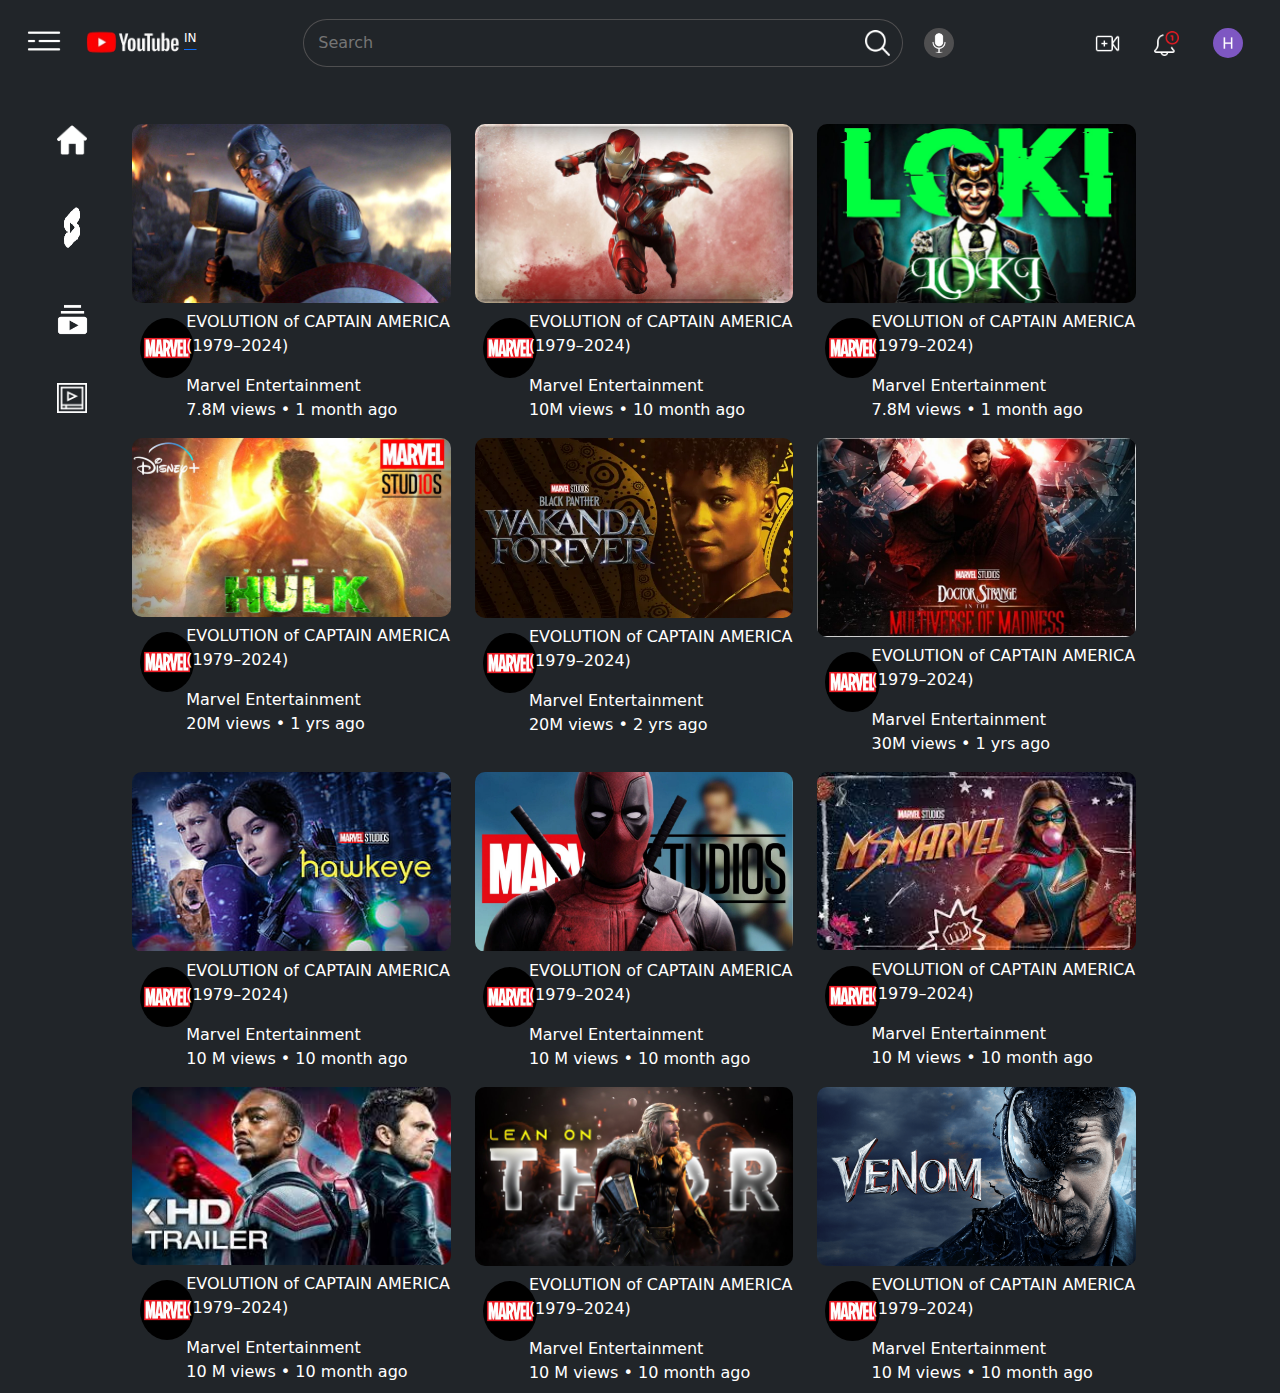
<file: index.html>
<!DOCTYPE html>
<html lang="en">

<head>
    <meta charset="UTF-8">
    <meta name="viewport" content="width=device-width, initial-scale=1.0">
    <title>You Tube</title>
    <link href="https://cdn.jsdelivr.net/npm/bootstrap@5.3.3/dist/css/bootstrap.min.css" rel="stylesheet"
        integrity="sha384-QWTKZyjpPEjISv5WaRU9OFeRpok6YctnYmDr5pNlyT2bRjXh0JMhjY6hW+ALEwIH" crossorigin="anonymous">
    <link rel="stylesheet" href="./pages/style.css">
    <link rel="icon" href="./thumbnails/fevicon.png">
</head>

<body class="bg-dark">
    <!--nav bar -->
    <nav class="navbar navbar-expand-lg bg-dark px-4 fixed-top ">
        <!-- <div class="container-fluid"> -->
        <div class="flex-div flex-left">

            <a href="./pages/toggle.html"><img src="./thumbnails/hamburger.png" alt="hamburger-menu" height="40px"
                    style="margin-top: 13px; margin-right: 15px;"></a>
            <a href="./index.html"><img src="./thumbnails/you-tube-logo.png" style="text-decoration: none;"
                    alt="you-tube-logo" height="70px"><sup style="color: white;">IN</sup></a>
        </div>
        <!-- <button class="navbar-toggler" type="button" data-bs-toggle="collapse"
                    data-bs-target="#navbarSupportedContent" aria-controls="navbarSupportedContent"
                    aria-expanded="false" aria-label="Toggle navigation">
                    <span class="navbar-toggler-icon"></span>
                </button> -->

        <div class="d-flex mx-auto">
            <form class="d-flex" role="search">
                <div class="d-flex form-control bg-dark">
                    <input class=" me-2 bg-dark" type="search" placeholder="Search" aria-label="Search">
                    <img src="./thumbnails/search.png" alt="search" class="img-fluid search ">
                </div>
            </form>
                <button class="btn btn-outline-dark" type="submit"> <img src="./thumbnails/voice.png" alt="microphone"
                        class="img-fluid microphone"></button>
            
        </div>
        <!-- </div> -->
        <div class="d-flex">
            <button class="btn btn-outline-dark" type="submit"> <img src="./thumbnails/video.png" alt="create"
                    class="img-fluid create"></button>

            <button class="btn btn-outline-dark" type="submit"> <img src="./thumbnails/notify.png" alt="notification"
                    class="img-fluid notification"></button>

            <button class="btn btn-outline-dark" type="submit"> <img src="./thumbnails/H.jpg" alt="profile"
                    class="img-fluid profile"></button>
        </div>
        <div class="d-flex">
          <!-- menu yet to add -->
        </div>
    </nav>
    <!-- nav bar end-->
    <div class="d-inline-flex p-2  ">

        <div class="d-flex flex-column mb-3 menu bg-dark p-3">
            <div class="p-2 mt-3"> <button class="btn btn-outline-dark" type="submit"> <img src="./thumbnails/home.png"
                        alt="profile" class="img-fluid home"></button></div>

            <div class="p-2  mt-3"> <button class="btn btn-outline-dark" type="submit"> <img src="./thumbnails/shorts.png"
                        alt="profile" class="img-fluid shorts"></button></div>

            <div class="p-2  mt-3"><button class="btn btn-outline-dark" type="submit"> <img
                        src="./thumbnails/subscription.png" alt="profile" class="img-fluid subscription"></button>
            </div>

            <div class="p-2  mt-3"><button class="btn btn-outline-dark" type="submit"> <img src="./thumbnails/you.png"
                        alt="profile" class="img-fluid you"></button></div>

        </div>


        <!-- Content here -->

        <div class="container ">
            <div class="row">
                <div class="col-md-4 col-sm-3 mt-3">
                    <div class="vid">
                        <a href="https://www.youtube.com/embed/dKrVegVI0Us?si=kb2m3I7sHTPv0It7" target="_blank"><video
                                poster="./thumbnails/captain.jpg" class="img-fluid poster"></video></a>

                        <div class="d-flex">
                            <div> <img src="./thumbnails/channels4_profile.jpg" alt="channel logo"
                                    class="img-fluid mt-2 logo mx-2"></div>
                            <div class="desc">
                                <p>EVOLUTION of CAPTAIN AMERICA (1979–2024)</p>
                                <div>Marvel Entertainment</div>
                                <span>7.8M views</span>
                                <span> • </span>
                                <span>1 month ago</span>

                            </div>
                        </div>
                    </div>
                </div>
                <div class="col-md-4 col-sm-3 mt-3">
                    <div class="vid">
                        <a href="https://www.youtube.com/embed/qsRZghNciIo?si=Y39FsrLnewoZiu3e" target="_blank"><video
                                poster="./thumbnails/iron man.jpg" class="img-fluid poster"></video></a>

                        <div class="d-flex">
                            <div> <img src="./thumbnails/channels4_profile.jpg" alt="channel logo"
                                    class="img-fluid mt-2 logo mx-2"></div>
                            <div class="desc">
                                <p>EVOLUTION of CAPTAIN AMERICA (1979–2024)</p>
                                <div>Marvel Entertainment</div>
                                <span>10M views</span>
                                <span> • </span>
                                <span>10 month ago</span>

                            </div>
                        </div>
                    </div>
                </div>
                <div class="col-md-4 col-sm-3 mt-3">
                    <div class="vid">
                        <a href="https://www.youtube.com/embed/h8Sw2Grt0JU?si=DSZB6mzL58Zgp8kv" target="_blank"><video
                                poster="./thumbnails/loki.jpg" class="img-fluid poster"></video></a>

                        <div class="d-flex">
                            <div> <img src="./thumbnails/channels4_profile.jpg" alt="channel logo"
                                    class="img-fluid mt-2 logo mx-2"></div>
                            <div class="desc">
                                <p>EVOLUTION of CAPTAIN AMERICA (1979–2024)</p>
                                <div>Marvel Entertainment</div>
                                <span>7.8M views</span>
                                <span> • </span>
                                <span>1 month ago</span>

                            </div>
                        </div>
                    </div>
                </div>
                <div class="col-md-4 col-sm-3 mt-3">
                    <div class="vid">
                        <a href="https://www.youtube.com/embed/GtExZwOCMUU?si=UbqH-ouknFfHeoEy" target="_blank"><video
                                poster="./thumbnails/hulok.jpg" class="img-fluid poster"></video></a>
                        <div class="d-flex">
                            <div> <img src="./thumbnails/channels4_profile.jpg" alt="channel logo"
                                    class="img-fluid mt-2 logo mx-2"></div>
                            <div class="desc">
                                <p>EVOLUTION of CAPTAIN AMERICA (1979–2024)</p>
                                <div>Marvel Entertainment</div>
                                <span>20M views</span>
                                <span> • </span>
                                <span>1 yrs ago</span>

                            </div>
                        </div>
                    </div>
                </div>
                <div class="col-md-4 col-sm-3 mt-3">
                    <div class="vid">
                        <a href="https://www.youtube.com/embed/_Z3QKkl1WyM?si=IXg6_81uXvt3WnLI" target="_blank"><video
                                poster="./thumbnails/black panther.webp" class="img-fluid poster"></video></a>

                        <div class="d-flex">
                            <div> <img src="./thumbnails/channels4_profile.jpg" alt="channel logo"
                                    class="img-fluid mt-2 logo mx-2"></div>
                            <div class="desc">
                                <p>EVOLUTION of CAPTAIN AMERICA (1979–2024)</p>
                                <div>Marvel Entertainment</div>
                                <span>20M views</span>
                                <span> • </span>
                                <span>2 yrs ago</span>

                            </div>
                        </div>
                    </div>
                </div>
                <div class="col-md-4 col-sm-3 mt-3">
                    <div class="vid">
                        <a href="https://www.youtube.com/embed/aWzlQ2N6qqg?si=Wre3snxrbZjS8EtI" target="_blank"><video
                                poster="./thumbnails/dr-strange.jpg" class="img-fluid poster"></video></a>

                        <div class="d-flex">
                            <div> <img src="./thumbnails/channels4_profile.jpg" alt="channel logo"
                                    class="img-fluid mt-2 logo mx-2"></div>
                            <div class="desc">
                                <p>EVOLUTION of CAPTAIN AMERICA (1979–2024)</p>
                                <div>Marvel Entertainment</div>
                                <span>30M views</span>
                                <span> • </span>
                                <span>1 yrs ago</span>

                            </div>
                        </div>
                    </div>
                </div>
                <div class="col-md-4 col-sm-3 mt-3">
                    <div class="vid">
                        <a href="https://www.youtube.com/embed/5VYb3B1ETlk?si=P8c3zB0G_yau6LYu" target="_blank"><video
                                poster="./thumbnails/hawyeke.jpg" class="img-fluid poster"
                                style="width: 100%;"></video></a>

                        <div class="d-flex">
                            <div> <img src="./thumbnails/channels4_profile.jpg" alt="channel logo"
                                    class="img-fluid mt-2 logo mx-2"></div>
                            <div class="desc">
                                <p>EVOLUTION of CAPTAIN AMERICA (1979–2024)</p>
                                <div>Marvel Entertainment</div>
                                <span>10 M views</span>
                                <span> • </span>
                                <span>10 month ago</span>

                            </div>
                        </div>
                    </div>
                </div>
                <div class="col-md-4 col-sm-3 mt-3">
                    <div class="vid">
                        <a href="https://www.youtube.com/embed/ZTR6H4mug4M?si=rRFS0j_ZLWWd9NH4" target="_blank"><video
                                poster="./thumbnails/deadpool.webp" class="img-fluid poster"></video></a>

                        <div class="d-flex">
                            <div> <img src="./thumbnails/channels4_profile.jpg" alt="channel logo"
                                    class="img-fluid mt-2 logo mx-2"></div>
                            <div class="desc">
                                <p>EVOLUTION of CAPTAIN AMERICA (1979–2024)</p>
                                <div>Marvel Entertainment</div>
                                <span>10 M views</span>
                                <span> • </span>
                                <span>10 month ago</span>

                            </div>
                        </div>
                    </div>
                </div>
                <div class="col-md-4 col-sm-3 mt-3">
                    <div class="vid">
                        <a href="https://www.youtube.com/embed/m9EX0f6V11Y?si=phPJbvpRI__C7OPT" target="_blank"><video
                                poster="./thumbnails/ms -marvel.jpeg" class="img-fluid poster"
                                style="width: 100%;"></video></a>

                        <div class="d-flex">
                            <div> <img src="./thumbnails/channels4_profile.jpg" alt="channel logo"
                                    class="img-fluid mt-2 logo mx-2"></div>
                            <div class="desc">
                                <p>EVOLUTION of CAPTAIN AMERICA (1979–2024)</p>
                                <div>Marvel Entertainment</div>
                                <span>10 M views</span>
                                <span> • </span>
                                <span>10 month ago</span>

                            </div>
                        </div>
                    </div>
                </div>
                <div class="col-md-4 col-sm-3 mt-3">
                    <div class="vid">
                        <a href="https://www.youtube.com/embed/f1lJA95IzBM?si=xV3kUiiqB3g4m56y" target="_blank"><video
                                poster="./thumbnails/soldier.jpeg" class="img-fluid poster "
                                style="width: 100%;"></video></a>

                        <div class="d-flex">
                            <div> <img src="./thumbnails/channels4_profile.jpg" alt="channel logo"
                                    class="img-fluid mt-2 logo mx-2"></div>
                            <div class="desc">
                                <p>EVOLUTION of CAPTAIN AMERICA (1979–2024)</p>
                                <div>Marvel Entertainment</div>
                                <span>10 M views</span>
                                <span> • </span>
                                <span>10 month ago</span>

                            </div>
                        </div>
                    </div>
                </div>
                <div class="col-md-4 col-sm-3 mt-3">
                    <div class="vid">
                        <a href="https://www.youtube.com/embed/JOddp-nlNvQ?si=b3BcLn-474vLjLC0" target="_blank"><video
                                poster="./thumbnails/thor.jpg" class="img-fluid poster"></video></a>

                        <div class="d-flex">
                            <div> <img src="./thumbnails/channels4_profile.jpg" alt="channel logo"
                                    class="img-fluid mt-2 logo mx-2"></div>
                            <div class="desc">
                                <p>EVOLUTION of CAPTAIN AMERICA (1979–2024)</p>
                                <div>Marvel Entertainment</div>
                                <span>10 M views</span>
                                <span> • </span>
                                <span>10 month ago</span>

                            </div>
                        </div>
                    </div>
                </div>
                <div class="col-md-4 col-sm-3 mt-3">
                    <div class="vid">
                        <a href="https://www.youtube.com/embed/-FmWuCgJmxo?si=d6HO-ttSLcaki69N" target="_blank"><video
                                poster="./thumbnails/venom.png" class="img-fluid poster"></video></a>

                        <div class="d-flex">
                            <div> <img src="./thumbnails/channels4_profile.jpg" alt="channel logo"
                                    class="img-fluid mt-2 logo mx-2"></div>
                            <div class="desc">
                                <p>EVOLUTION of CAPTAIN AMERICA (1979–2024)</p>
                                <div>Marvel Entertainment</div>
                                <span>10 M views</span>
                                <span> • </span>
                                <span>10 month ago</span>

                            </div>
                        </div>
                    </div>
                </div>

            </div>
        </div>
    </div>
</body>

</html>
</file>
<file: pages/style.css>
nav{
   
    justify-content: space-between;
}
.container{
    margin-top:100px;
}
.flex-div{
    display: flex;
}
.logo{
    height: 60px;
    width:60px;
    border-radius: 50%;
} 
.poster{
    border-radius: 10px;
}
.poster:hover{
    border-radius: 0;
    transition: 0.5s;
}
.desc{
    color:white
}

.form-control{
    width: 600px;
    border-radius: 50px;
    border: solid 1px #676464ab;
    padding: 10px 2%;
  
}
.form-control placeholder{
    color:white
}
.microphone{
    height:30px;
    width: 30px;
    background-color:#676464ab;
    padding: 5px;
    padding-right: -2px;
    border-radius: 50%;
}
.notification{
    height:25px;
  
}
.profile{
  
    width: 30px;
    border-radius: 50%;
}
.create{
    width: 25px;}
.btn-outline-dark{
    margin-left: 8px;
}
.search{
    width: 25px;
    margin-left: 150px;
}
form:hover{
    box-shadow: 0 0 8px 1px rgb(126, 171, 228);
}
.form-control input{
    width: 400px;
    border: 0;
    outline: 0;
}
.menu{
    margin-top: 70px;
   align-items: center;
   position: fixed;
   height: 100%;
   width: 120px;
 
}
.home{
    height: 30px;

}
.subscription{
    height: 35px;
}
.shorts{
    height: 55px;
}
.you{
    height: 30px;
}
.row{
    margin-left:100px;
}
</file>
